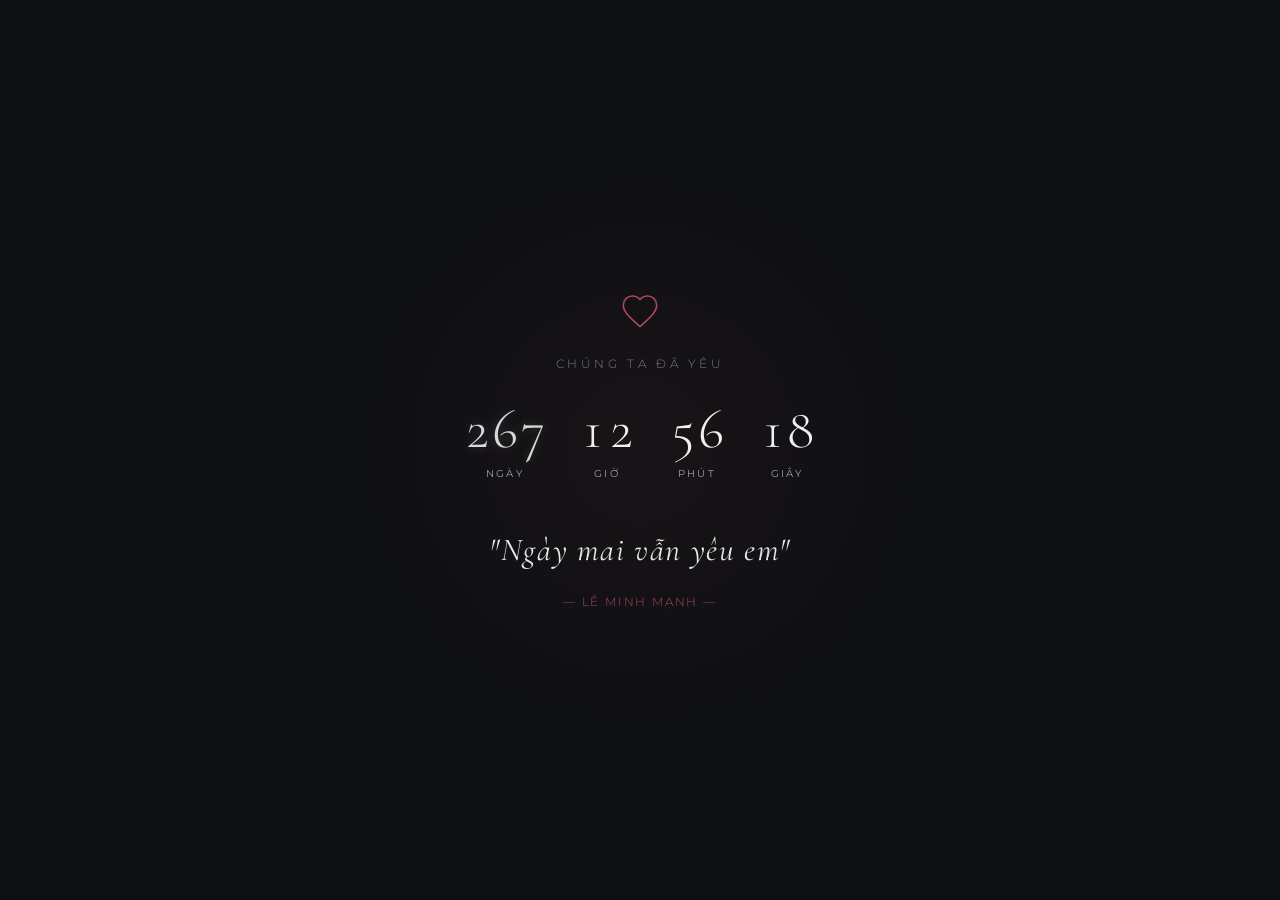
<file: index.html>
<!DOCTYPE html>
<html lang="vi">

<head>
    <meta charset="UTF-8">
    <meta name="viewport" content="width=device-width, initial-scale=1.0">
    <title>Yêu Bảo bối</title>
    <link
        href="https://fonts.googleapis.com/css2?family=Cormorant+Garamond:ital,wght@0,300;0,400;1,400&family=Montserrat:wght@300;400;500&display=swap"
        rel="stylesheet">
    <style>
        * {
            margin: 0;
            padding: 0;
            box-sizing: border-box;
        }

        body {
            background-color: #0d0f12;
            color: #d8d8d8;
            font-family: 'Cormorant Garamond', serif;
            height: 100vh;
            display: flex;
            flex-direction: column;
            justify-content: center;
            align-items: center;
            overflow: hidden;
            position: relative;
            text-align: center;
        }

        .ambient-glow {
            position: absolute;
            width: 50vw;
            height: 50vw;
            background: radial-gradient(circle, rgba(166, 73, 90, 0.08) 0%, rgba(13, 15, 18, 0) 70%);
            border-radius: 50%;
            top: 50%;
            left: 50%;
            transform: translate(-50%, -50%);
            animation: breathe 8s infinite alternate ease-in-out;
            pointer-events: none;
            z-index: 1;
        }

        @keyframes breathe {
            0% {
                transform: translate(-50%, -50%) scale(0.8);
                opacity: 0.5;
            }

            100% {
                transform: translate(-50%, -50%) scale(1.2);
                opacity: 1;
            }
        }

        .container {
            position: relative;
            z-index: 2;
            padding: 40px;
            opacity: 0;
            animation: fadeIn 2.5s forwards ease-in-out;
            display: flex;
            flex-direction: column;
            align-items: center;
        }

        @keyframes fadeIn {
            to {
                opacity: 1;
            }
        }

        .heart-svg {
            width: 40px;
            height: 40px;
            margin-bottom: 25px;
            fill: none;
            stroke: #a6495a;
            stroke-width: 1;
            stroke-dasharray: 200;
            stroke-dashoffset: 200;
            animation: drawHeart 3s forwards ease-in-out, pulseStroke 4s infinite alternate ease-in-out 3s;
        }

        @keyframes drawHeart {
            to {
                stroke-dashoffset: 0;
            }
        }

        @keyframes pulseStroke {
            0% {
                filter: drop-shadow(0 0 2px rgba(166, 73, 90, 0.2));
                stroke-width: 1;
            }

            100% {
                filter: drop-shadow(0 0 10px rgba(166, 73, 90, 0.6));
                stroke-width: 1.2;
            }
        }

        .title {
            font-family: 'Montserrat', sans-serif;
            font-size: 0.75rem;
            font-weight: 300;
            letter-spacing: 0.3em;
            color: #7a7a7c;
            text-transform: uppercase;
            margin-bottom: 30px;
        }

        .timer {
            display: flex;
            gap: 30px;
            margin-bottom: 50px;
            flex-wrap: wrap;
            justify-content: center;
        }

        .time-box {
            display: flex;
            flex-direction: column;
            align-items: center;
            min-width: 60px;
        }

        .time-val {
            font-size: 3.5rem;
            font-weight: 300;
            color: #f0f0f0;
            line-height: 1;
            margin-bottom: 10px;
            font-variant-numeric: tabular-nums;
        }

        .time-label {
            font-family: 'Montserrat', sans-serif;
            font-size: 0.65rem;
            font-weight: 400;
            letter-spacing: 0.2em;
            color: #a1a1a3;
            text-transform: uppercase;
        }

        .message {
            font-size: 2rem;
            font-style: italic;
            color: #e5e5e5;
            letter-spacing: 0.05em;
            margin-bottom: 15px;
        }

        .signature {
            font-family: 'Montserrat', sans-serif;
            font-size: 0.75rem;
            font-weight: 300;
            letter-spacing: 0.15em;
            color: #a6495a;
            text-transform: uppercase;
            margin-top: 10px;
        }

        @media (max-width: 600px) {
            .timer {
                gap: 15px;
            }

            .time-val {
                font-size: 2.5rem;
            }

            .message {
                font-size: 1.5rem;
            }
        }
    </style>
</head>

<body>
    <div class="ambient-glow"></div>
    <div class="container">
        <svg class="heart-svg" viewBox="0 0 24 24" xmlns="http://www.w3.org/2000/svg">
            <path
                d="M12 21.35l-1.45-1.32C5.4 15.36 2 12.28 2 8.5 2 5.42 4.42 3 7.5 3c1.74 0 3.41.81 4.5 2.09C13.09 3.81 14.76 3 16.5 3 19.58 3 22 5.42 22 8.5c0 3.78-3.4 6.86-8.55 11.54L12 21.35z" />
        </svg>

        <div class="title">Chúng ta đã yêu</div>

        <div class="timer">
            <div class="time-box">
                <div class="time-val" id="days"
                    style="color:#d8d8d8; filter: drop-shadow(0 0 5px rgba(255,255,255,0.2));">00</div>
                <div class="time-label">Ngày</div>
            </div>
            <div class="time-box">
                <div class="time-val" id="hours">00</div>
                <div class="time-label">Giờ</div>
            </div>
            <div class="time-box">
                <div class="time-val" id="minutes">00</div>
                <div class="time-label">Phút</div>
            </div>
            <div class="time-box">
                <div class="time-val" id="seconds">00</div>
                <div class="time-label">Giây</div>
            </div>
        </div>

        <div class="message">"Ngày mai vẫn yêu em"</div>
        <div class="signature">— Lê Minh Mạnh —</div>
    </div>

    <script>
        // Thời gian bắt đầu: 12/03/2026 08:30:00
        const startDate = new Date(2026, 2, 12, 8, 30, 0);

        function updateTimer() {
            const now = new Date();
            let diff = Math.floor((now - startDate) / 1000);

            if (diff < 0) diff = 0; // Chưa tới ngày thì để 0

            const days = Math.floor(diff / (24 * 3600));
            diff %= (24 * 3600);
            const hours = Math.floor(diff / 3600);
            diff %= 3600;
            const minutes = Math.floor(diff / 60);
            const seconds = diff % 60;

            document.getElementById('days').textContent = String(days).padStart(2, '0');
            document.getElementById('hours').textContent = String(hours).padStart(2, '0');
            document.getElementById('minutes').textContent = String(minutes).padStart(2, '0');
            document.getElementById('seconds').textContent = String(seconds).padStart(2, '0');
        }

        setInterval(updateTimer, 1000);
        updateTimer();
    </script>
</body>

</html>
</file>
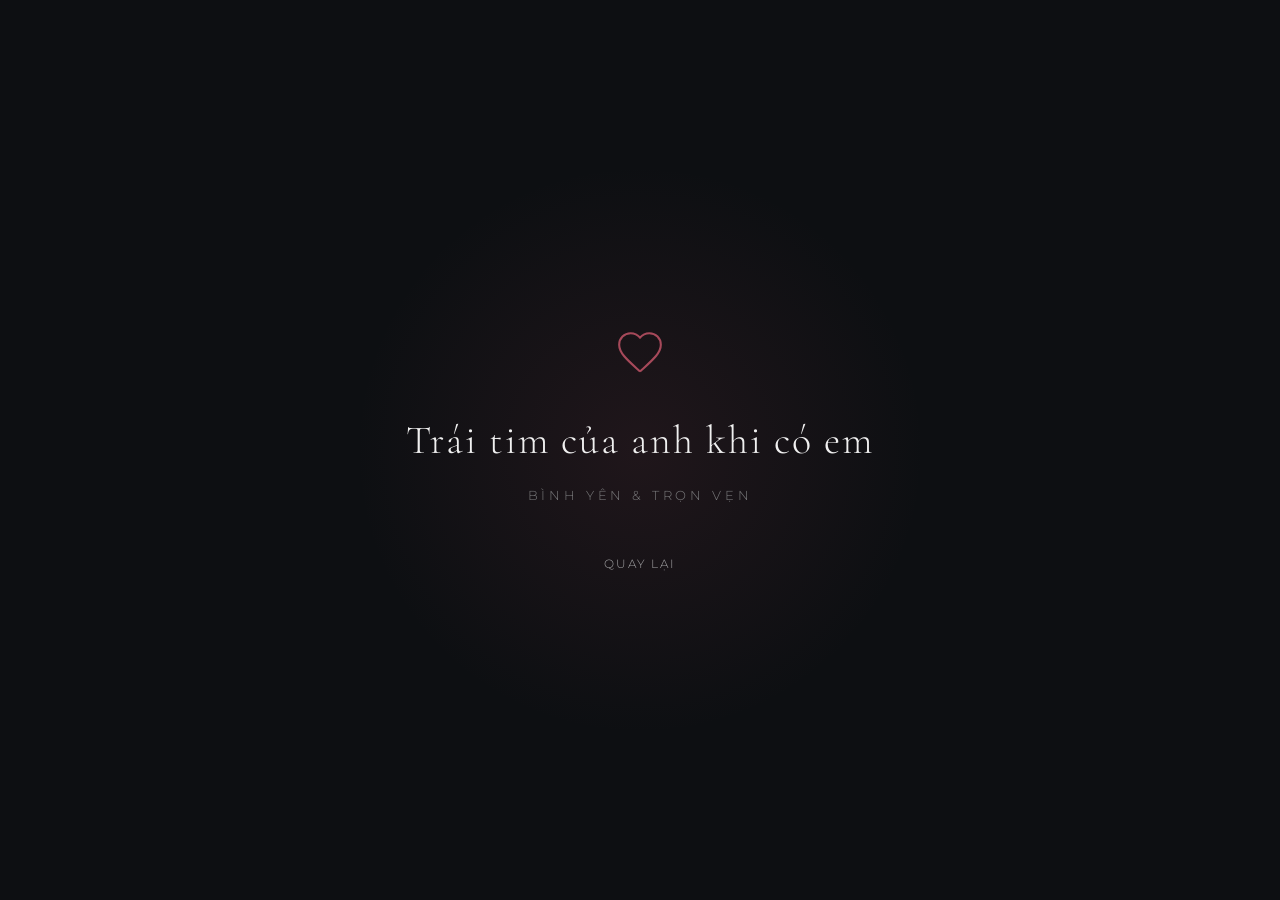
<file: heart.html>
<!DOCTYPE html>
<html lang="vi">

<head>
    <meta charset="UTF-8">
    <meta name="viewport" content="width=device-width, initial-scale=1.0">
    <title>Trái tim của anh khi có em</title>
    <link
        href="https://fonts.googleapis.com/css2?family=Cormorant+Garamond:ital,wght@0,300;0,400;1,400&family=Montserrat:wght@300;400&display=swap"
        rel="stylesheet">
    <style>
        * {
            margin: 0;
            padding: 0;
            box-sizing: border-box;
        }

        body {
            background-color: #0d0f12;
            color: #d8d8d8;
            font-family: 'Cormorant Garamond', serif;
            height: 100vh;
            display: flex;
            justify-content: center;
            align-items: center;
            overflow: hidden;
            position: relative;
        }

        .ambient-glow {
            position: absolute;
            width: 45vw;
            height: 45vw;
            background: radial-gradient(circle, rgba(166, 73, 90, 0.12) 0%, rgba(13, 15, 18, 0) 70%);
            border-radius: 50%;
            top: 50%;
            left: 50%;
            transform: translate(-50%, -50%);
            animation: breathe 8s infinite alternate ease-in-out;
            pointer-events: none;
            z-index: 1;
        }

        @keyframes breathe {
            0% {
                transform: translate(-50%, -50%) scale(0.8);
                opacity: 0.5;
            }

            100% {
                transform: translate(-50%, -50%) scale(1.2);
                opacity: 1;
            }
        }

        .container {
            position: relative;
            z-index: 2;
            text-align: center;
            opacity: 0;
            animation: fadeIn 2s 0.5s forwards ease-in-out;
            padding: 40px;
        }

        @keyframes fadeIn {
            to {
                opacity: 1;
            }
        }

        .heart-svg {
            width: 50px;
            height: 50px;
            margin: 0 auto 30px;
            fill: none;
            stroke: #a6495a;
            stroke-width: 1;
            stroke-dasharray: 200;
            stroke-dashoffset: 200;
            animation: drawHeart 3s forwards ease-in-out, pulseStroke 4s infinite alternate ease-in-out 3s;
        }

        @keyframes drawHeart {
            to {
                stroke-dashoffset: 0;
            }
        }

        @keyframes pulseStroke {
            0% {
                filter: drop-shadow(0 0 2px rgba(166, 73, 90, 0.2));
                stroke-width: 1;
            }

            100% {
                filter: drop-shadow(0 0 12px rgba(166, 73, 90, 0.6));
                stroke-width: 1.2;
            }
        }

        h1 {
            font-size: 2.5rem;
            font-weight: 300;
            letter-spacing: 0.05em;
            margin-bottom: 20px;
            line-height: 1.4;
            color: #f0f0f0;
        }

        .subtitle {
            font-family: 'Montserrat', sans-serif;
            font-size: 0.8rem;
            font-weight: 300;
            letter-spacing: 0.3em;
            color: #7a7a7c;
            text-transform: uppercase;
            margin-bottom: 50px;
        }

        .back-link {
            font-family: 'Montserrat', sans-serif;
            font-size: 0.75rem;
            font-weight: 300;
            letter-spacing: 0.15em;
            color: #a1a1a3;
            text-decoration: none;
            text-transform: uppercase;
            position: relative;
            padding-bottom: 8px;
            transition: color 0.4s ease;
        }

        .back-link::after {
            content: '';
            position: absolute;
            bottom: 0;
            left: 0;
            width: 100%;
            height: 1px;
            background-color: #a6495a;
            transform: scaleX(0);
            transform-origin: right;
            transition: transform 0.5s cubic-bezier(0.19, 1, 0.22, 1);
        }

        .back-link:hover {
            color: #fff;
        }

        .back-link:hover::after {
            transform: scaleX(1);
            transform-origin: left;
        }
    </style>
</head>

<body>
    <div class="ambient-glow"></div>
    <div class="container">
        <svg class="heart-svg" viewBox="0 0 24 24" xmlns="http://www.w3.org/2000/svg">
            <path
                d="M12 21.35l-1.45-1.32C5.4 15.36 2 12.28 2 8.5 2 5.42 4.42 3 7.5 3c1.74 0 3.41.81 4.5 2.09C13.09 3.81 14.76 3 16.5 3 19.58 3 22 5.42 22 8.5c0 3.78-3.4 6.86-8.55 11.54L12 21.35z" />
        </svg>
        <h1>Trái tim của anh khi có em</h1>
        <div class="subtitle">Bình yên & Trọn vẹn</div>
        <a href="index.html" class="back-link">Quay lại</a>
    </div>
</body>

</html>
</file>
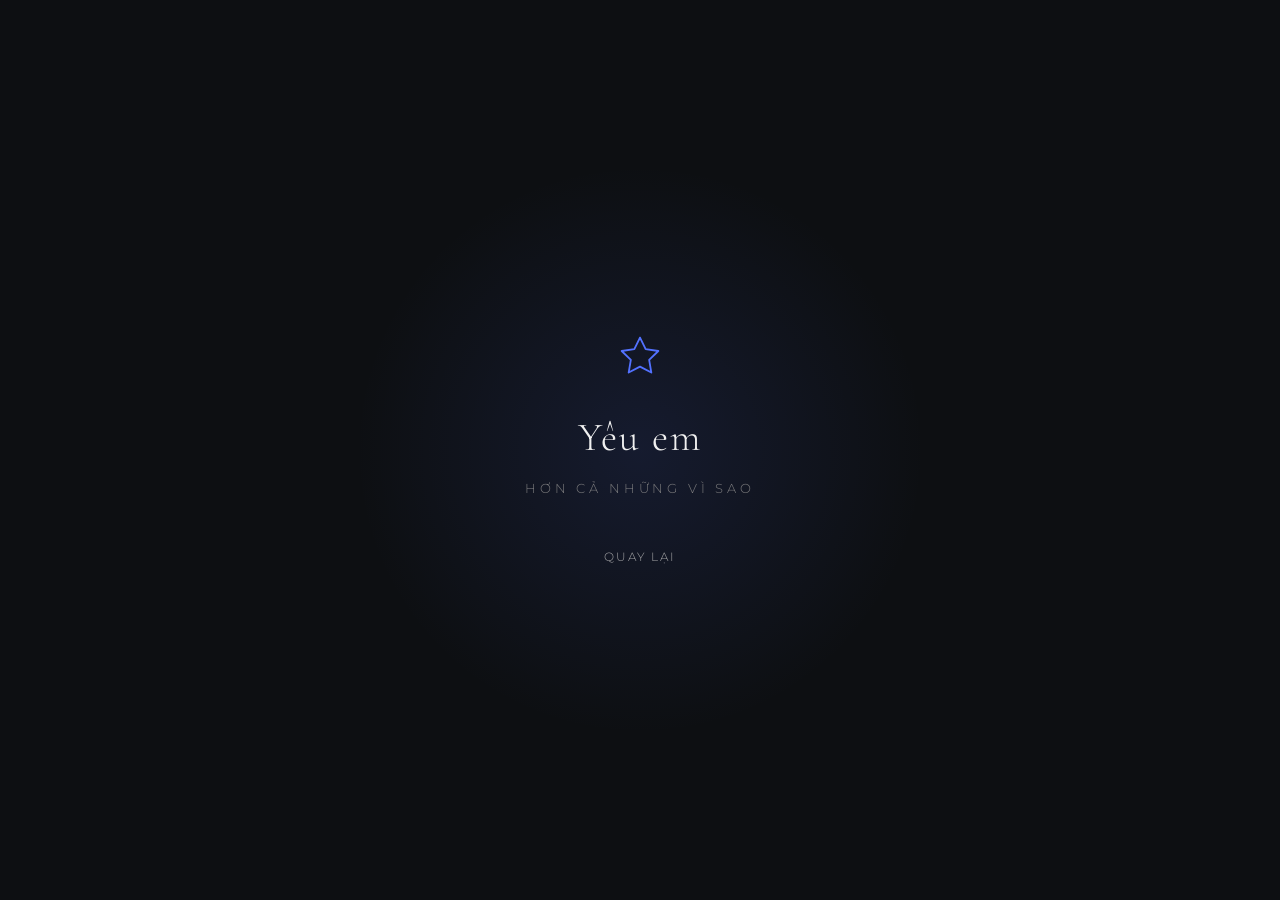
<file: index1.html>
<!DOCTYPE html>
<html lang="vi">

<head>
    <meta charset="UTF-8">
    <meta name="viewport" content="width=device-width, initial-scale=1.0">
    <title>Yêu em</title>
    <link
        href="https://fonts.googleapis.com/css2?family=Cormorant+Garamond:ital,wght@0,300;0,400;1,400&family=Montserrat:wght@300;400&display=swap"
        rel="stylesheet">
    <style>
        * {
            margin: 0;
            padding: 0;
            box-sizing: border-box;
        }

        body {
            background-color: #0d0f12;
            color: #d8d8d8;
            font-family: 'Cormorant Garamond', serif;
            height: 100vh;
            display: flex;
            justify-content: center;
            align-items: center;
            overflow: hidden;
            position: relative;
        }

        .ambient-glow {
            position: absolute;
            width: 45vw;
            height: 45vw;
            background: radial-gradient(circle, rgba(82, 113, 255, 0.12) 0%, rgba(13, 15, 18, 0) 70%);
            border-radius: 50%;
            top: 50%;
            left: 50%;
            transform: translate(-50%, -50%);
            animation: breathe 8s infinite alternate ease-in-out;
            pointer-events: none;
            z-index: 1;
        }

        @keyframes breathe {
            0% {
                transform: translate(-50%, -50%) scale(0.8);
                opacity: 0.5;
            }

            100% {
                transform: translate(-50%, -50%) scale(1.2);
                opacity: 1;
            }
        }

        .container {
            position: relative;
            z-index: 2;
            text-align: center;
            opacity: 0;
            animation: fadeIn 2s 0.5s forwards ease-in-out;
            padding: 40px;
        }

        @keyframes fadeIn {
            to {
                opacity: 1;
            }
        }

        /* A star/sparkle icon */
        .icon-svg {
            width: 44px;
            height: 44px;
            margin: 0 auto 30px;
            fill: none;
            stroke: #5271ff;
            stroke-width: 1;
            stroke-dasharray: 100;
            stroke-dashoffset: 100;
            animation: drawIcon 2s forwards ease-in-out, floatIcon 4s infinite alternate ease-in-out 2s;
        }

        @keyframes drawIcon {
            to {
                stroke-dashoffset: 0;
            }
        }

        @keyframes floatIcon {
            0% {
                transform: translateY(0);
                filter: drop-shadow(0 0 2px rgba(82, 113, 255, 0.2));
            }

            100% {
                transform: translateY(-10px);
                filter: drop-shadow(0 0 10px rgba(82, 113, 255, 0.5));
                stroke-width: 1.2;
            }
        }

        h1 {
            font-size: 2.5rem;
            font-weight: 300;
            letter-spacing: 0.05em;
            margin-bottom: 20px;
            color: #f0f0f0;
        }

        .subtitle {
            font-family: 'Montserrat', sans-serif;
            font-size: 0.8rem;
            font-weight: 300;
            letter-spacing: 0.3em;
            color: #7a7a7c;
            text-transform: uppercase;
            margin-bottom: 50px;
        }

        .back-link {
            font-family: 'Montserrat', sans-serif;
            font-size: 0.75rem;
            font-weight: 300;
            letter-spacing: 0.15em;
            color: #a1a1a3;
            text-decoration: none;
            text-transform: uppercase;
            position: relative;
            padding-bottom: 8px;
            transition: color 0.4s ease;
        }

        .back-link::after {
            content: '';
            position: absolute;
            bottom: 0;
            left: 0;
            width: 100%;
            height: 1px;
            background-color: #5271ff;
            transform: scaleX(0);
            transform-origin: right;
            transition: transform 0.5s cubic-bezier(0.19, 1, 0.22, 1);
        }

        .back-link:hover {
            color: #fff;
        }

        .back-link:hover::after {
            transform: scaleX(1);
            transform-origin: left;
        }
    </style>
</head>

<body>
    <div class="ambient-glow"></div>
    <div class="container">
        <svg class="icon-svg" viewBox="0 0 24 24" xmlns="http://www.w3.org/2000/svg">
            <path d="M12 2L15.09 8.26L22 9.27L17 14.14L18.18 21.02L12 17.77L5.82 21.02L7 14.14L2 9.27L8.91 8.26L12 2Z"
                stroke-linejoin="round" stroke-linecap="round" />
        </svg>
        <h1>Yêu em</h1>
        <div class="subtitle">Hơn cả những vì sao</div>
        <a href="index.html" class="back-link">Quay lại</a>
    </div>
</body>

</html>
</file>
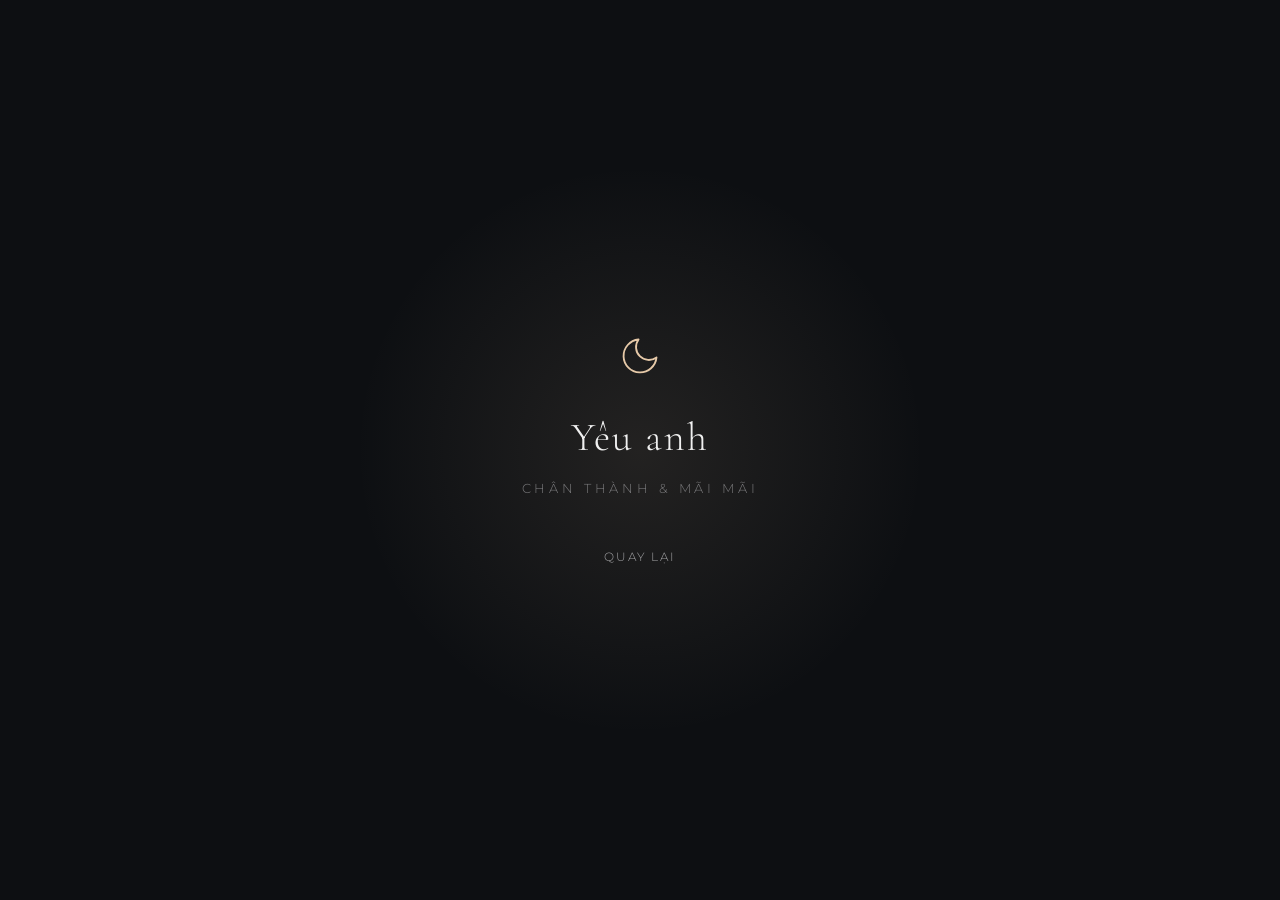
<file: index2.html>
<!DOCTYPE html>
<html lang="vi">

<head>
    <meta charset="UTF-8">
    <meta name="viewport" content="width=device-width, initial-scale=1.0">
    <title>Yêu anh</title>
    <link
        href="https://fonts.googleapis.com/css2?family=Cormorant+Garamond:ital,wght@0,300;0,400;1,400&family=Montserrat:wght@300;400&display=swap"
        rel="stylesheet">
    <style>
        * {
            margin: 0;
            padding: 0;
            box-sizing: border-box;
        }

        body {
            background-color: #0d0f12;
            color: #d8d8d8;
            font-family: 'Cormorant Garamond', serif;
            height: 100vh;
            display: flex;
            justify-content: center;
            align-items: center;
            overflow: hidden;
            position: relative;
        }

        .ambient-glow {
            position: absolute;
            width: 45vw;
            height: 45vw;
            background: radial-gradient(circle, rgba(230, 201, 168, 0.1) 0%, rgba(13, 15, 18, 0) 70%);
            border-radius: 50%;
            top: 50%;
            left: 50%;
            transform: translate(-50%, -50%);
            animation: breathe 8s infinite alternate ease-in-out;
            pointer-events: none;
            z-index: 1;
        }

        @keyframes breathe {
            0% {
                transform: translate(-50%, -50%) scale(0.8);
                opacity: 0.5;
            }

            100% {
                transform: translate(-50%, -50%) scale(1.2);
                opacity: 1;
            }
        }

        .container {
            position: relative;
            z-index: 2;
            text-align: center;
            opacity: 0;
            animation: fadeIn 2s 0.5s forwards ease-in-out;
            padding: 40px;
        }

        @keyframes fadeIn {
            to {
                opacity: 1;
            }
        }

        /* A moon icon */
        .icon-svg {
            width: 44px;
            height: 44px;
            margin: 0 auto 30px;
            fill: none;
            stroke: #e6c9a8;
            stroke-width: 1;
            stroke-dasharray: 100;
            stroke-dashoffset: 100;
            animation: drawIcon 2s forwards ease-in-out, floatIcon 4s infinite alternate ease-in-out 2s;
        }

        @keyframes drawIcon {
            to {
                stroke-dashoffset: 0;
            }
        }

        @keyframes floatIcon {
            0% {
                transform: translateY(0) rotate(0deg);
                filter: drop-shadow(0 0 2px rgba(230, 201, 168, 0.2));
            }

            100% {
                transform: translateY(-8px) rotate(5deg);
                filter: drop-shadow(0 0 10px rgba(230, 201, 168, 0.4));
                stroke-width: 1.2;
            }
        }

        h1 {
            font-size: 2.5rem;
            font-weight: 300;
            letter-spacing: 0.05em;
            margin-bottom: 20px;
            color: #f0f0f0;
        }

        .subtitle {
            font-family: 'Montserrat', sans-serif;
            font-size: 0.8rem;
            font-weight: 300;
            letter-spacing: 0.3em;
            color: #7a7a7c;
            text-transform: uppercase;
            margin-bottom: 50px;
        }

        .back-link {
            font-family: 'Montserrat', sans-serif;
            font-size: 0.75rem;
            font-weight: 300;
            letter-spacing: 0.15em;
            color: #a1a1a3;
            text-decoration: none;
            text-transform: uppercase;
            position: relative;
            padding-bottom: 8px;
            transition: color 0.4s ease;
        }

        .back-link::after {
            content: '';
            position: absolute;
            bottom: 0;
            left: 0;
            width: 100%;
            height: 1px;
            background-color: #e6c9a8;
            transform: scaleX(0);
            transform-origin: right;
            transition: transform 0.5s cubic-bezier(0.19, 1, 0.22, 1);
        }

        .back-link:hover {
            color: #fff;
        }

        .back-link:hover::after {
            transform: scaleX(1);
            transform-origin: left;
        }
    </style>
</head>

<body>
    <div class="ambient-glow"></div>
    <div class="container">
        <svg class="icon-svg" viewBox="0 0 24 24" xmlns="http://www.w3.org/2000/svg">
            <path d="M21 12.79A9 9 0 1 1 11.21 3 7 7 0 0 0 21 12.79z" stroke-linejoin="round" stroke-linecap="round" />
        </svg>
        <h1>Yêu anh</h1>
        <div class="subtitle">Chân thành & Mãi mãi</div>
        <a href="index.html" class="back-link">Quay lại</a>
    </div>
</body>

</html>
</file>
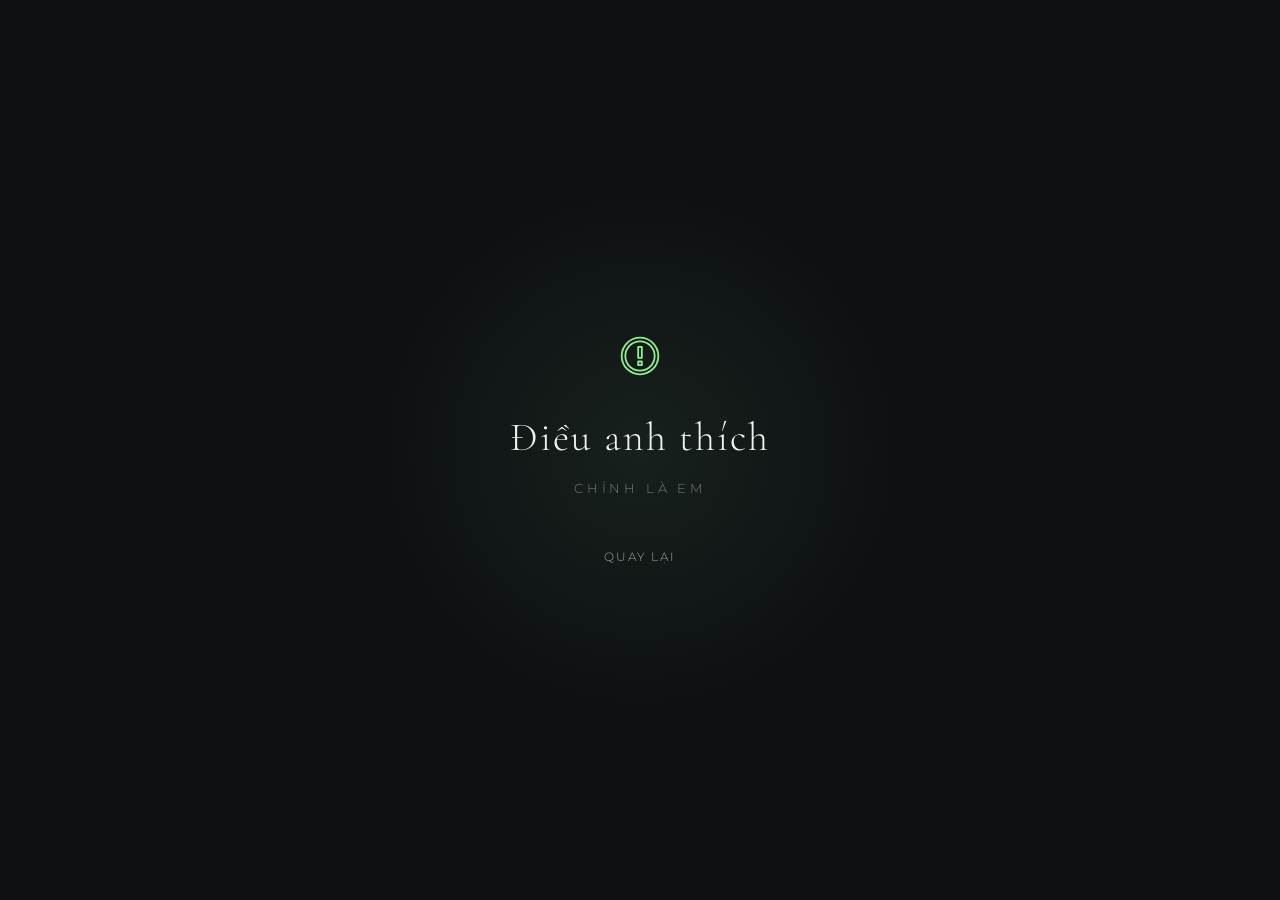
<file: index3.html>
<!DOCTYPE html>
<html lang="vi">

<head>
    <meta charset="UTF-8">
    <meta name="viewport" content="width=device-width, initial-scale=1.0">
    <title>Điều anh thích</title>
    <link
        href="https://fonts.googleapis.com/css2?family=Cormorant+Garamond:ital,wght@0,300;0,400;1,400&family=Montserrat:wght@300;400&display=swap"
        rel="stylesheet">
    <style>
        * {
            margin: 0;
            padding: 0;
            box-sizing: border-box;
        }

        body {
            background-color: #0d0f12;
            color: #d8d8d8;
            font-family: 'Cormorant Garamond', serif;
            height: 100vh;
            display: flex;
            justify-content: center;
            align-items: center;
            overflow: hidden;
            position: relative;
        }

        .ambient-glow {
            position: absolute;
            width: 45vw;
            height: 45vw;
            background: radial-gradient(circle, rgba(144, 238, 144, 0.08) 0%, rgba(13, 15, 18, 0) 70%);
            border-radius: 50%;
            top: 50%;
            left: 50%;
            transform: translate(-50%, -50%);
            animation: breathe 8s infinite alternate ease-in-out;
            pointer-events: none;
            z-index: 1;
        }

        @keyframes breathe {
            0% {
                transform: translate(-50%, -50%) scale(0.8);
                opacity: 0.5;
            }

            100% {
                transform: translate(-50%, -50%) scale(1.2);
                opacity: 1;
            }
        }

        .container {
            position: relative;
            z-index: 2;
            text-align: center;
            opacity: 0;
            animation: fadeIn 2s 0.5s forwards ease-in-out;
            padding: 40px;
        }

        @keyframes fadeIn {
            to {
                opacity: 1;
            }
        }

        /* A leaf/nature icon */
        .icon-svg {
            width: 44px;
            height: 44px;
            margin: 0 auto 30px;
            fill: none;
            stroke: #90ee90;
            stroke-width: 1;
            stroke-dasharray: 100;
            stroke-dashoffset: 100;
            animation: drawIcon 2s forwards ease-in-out, floatIcon 4s infinite alternate ease-in-out 2s;
        }

        @keyframes drawIcon {
            to {
                stroke-dashoffset: 0;
            }
        }

        @keyframes floatIcon {
            0% {
                transform: translateY(0);
                filter: drop-shadow(0 0 2px rgba(144, 238, 144, 0.2));
            }

            100% {
                transform: translateY(-5px);
                filter: drop-shadow(0 0 10px rgba(144, 238, 144, 0.4));
                stroke-width: 1.2;
            }
        }

        h1 {
            font-size: 2.5rem;
            font-weight: 300;
            letter-spacing: 0.05em;
            margin-bottom: 20px;
            color: #f0f0f0;
        }

        .subtitle {
            font-family: 'Montserrat', sans-serif;
            font-size: 0.8rem;
            font-weight: 300;
            letter-spacing: 0.3em;
            color: #7a7a7c;
            text-transform: uppercase;
            margin-bottom: 50px;
        }

        .back-link {
            font-family: 'Montserrat', sans-serif;
            font-size: 0.75rem;
            font-weight: 300;
            letter-spacing: 0.15em;
            color: #a1a1a3;
            text-decoration: none;
            text-transform: uppercase;
            position: relative;
            padding-bottom: 8px;
            transition: color 0.4s ease;
        }

        .back-link::after {
            content: '';
            position: absolute;
            bottom: 0;
            left: 0;
            width: 100%;
            height: 1px;
            background-color: #90ee90;
            transform: scaleX(0);
            transform-origin: right;
            transition: transform 0.5s cubic-bezier(0.19, 1, 0.22, 1);
        }

        .back-link:hover {
            color: #fff;
        }

        .back-link:hover::after {
            transform: scaleX(1);
            transform-origin: left;
        }
    </style>
</head>

<body>
    <div class="ambient-glow"></div>
    <div class="container">
        <svg class="icon-svg" viewBox="0 0 24 24" xmlns="http://www.w3.org/2000/svg">
            <path
                d="M12 2C6.48 2 2 6.48 2 12s4.48 10 10 10 10-4.48 10-10S17.52 2 12 2zm0 18c-4.41 0-8-3.59-8-8s3.59-8 8-8 8 3.59 8 8-3.59 8-8 8zm-1-13h2v6h-2zm0 8h2v2h-2z"
                stroke-linejoin="round" stroke-linecap="round" />
        </svg>
        <h1>Điều anh thích</h1>
        <div class="subtitle">Chính là em</div>
        <a href="index.html" class="back-link">Quay lại</a>
    </div>
</body>

</html>
</file>
